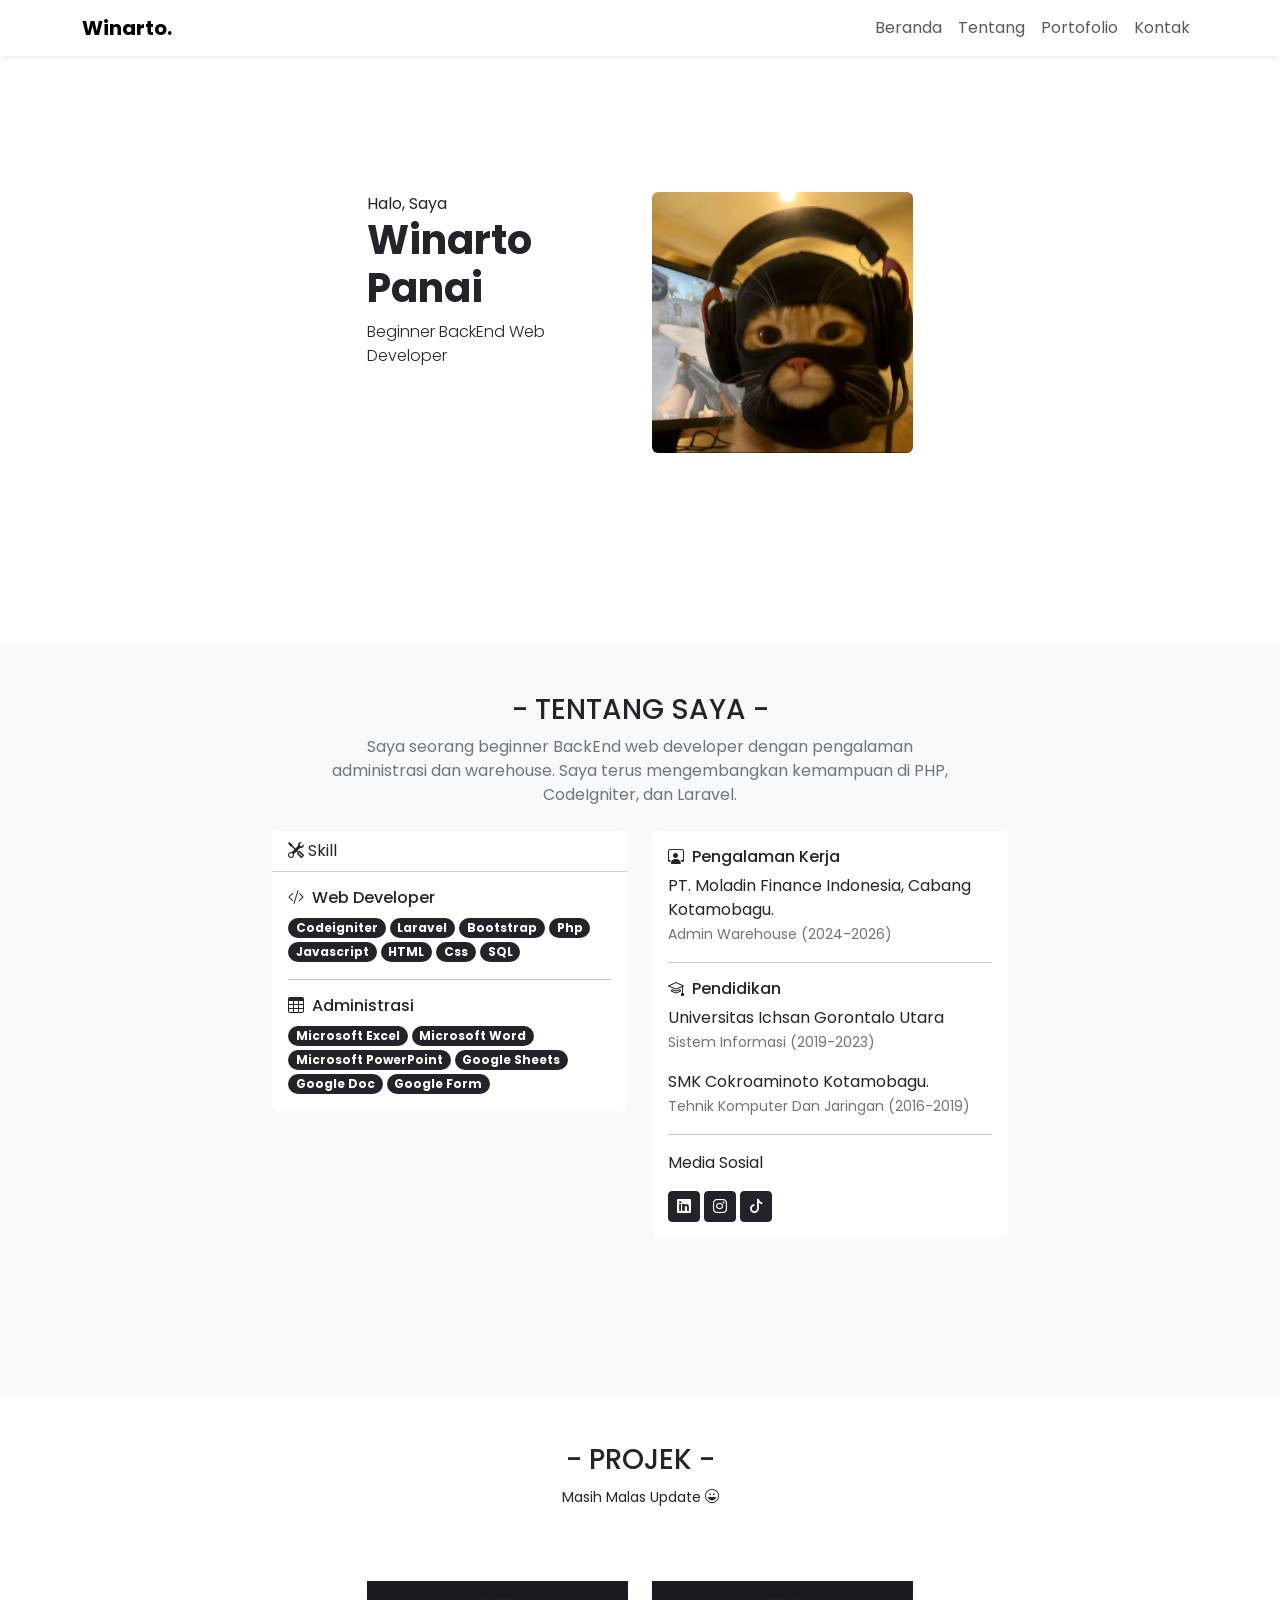
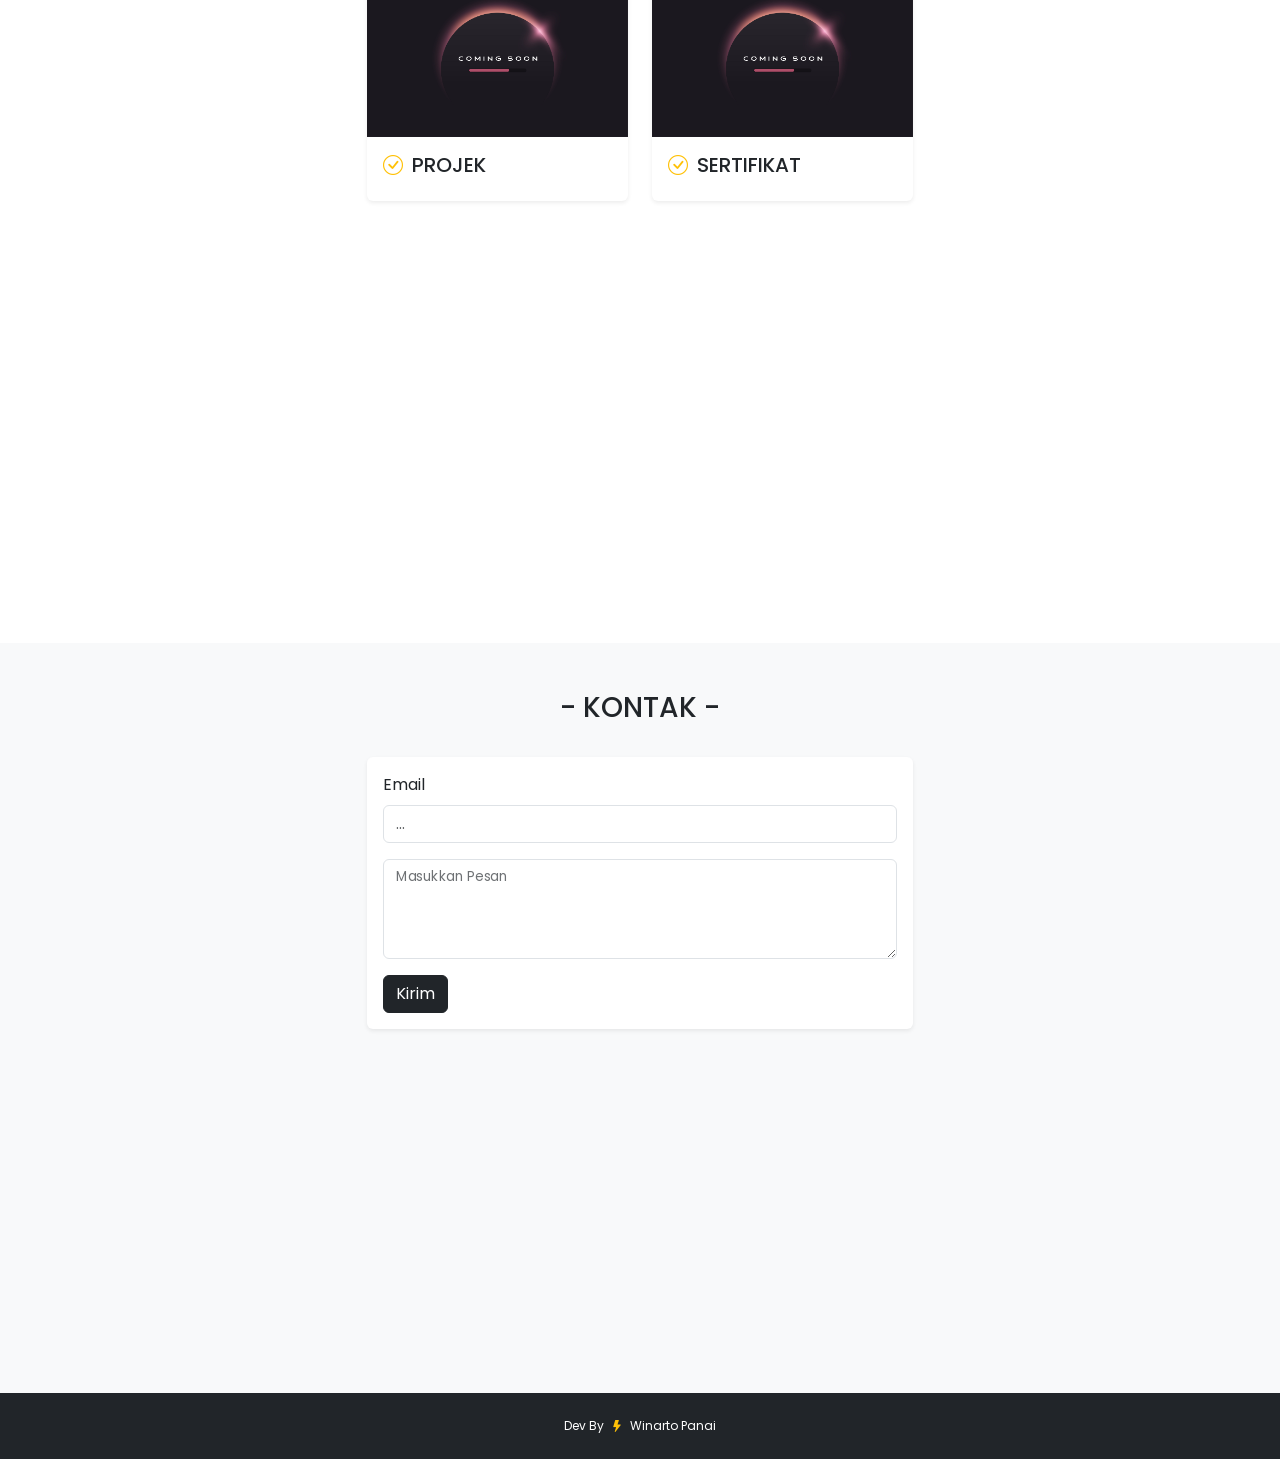
<file: index.html>
<!doctype html>
<html lang="en" id="beranda">
  <head>

    <!-- ngapain lu di sini kontol -->

    <meta name="description" content="Portfolio Winarto Panai">
    <meta name="keywords" content="Winarto Panai">
    <meta name="author" content="Winarto Panai">
    <meta name="robots" content="index, follow">
    <meta charset="utf-8">
    <meta name="viewport" content="width=device-width, initial-scale=1">
    <title>Winarto Panai</title>

    <!-- / -->
    <link rel="stylesheet" href="https://cdn.jsdelivr.net/npm/bootstrap-icons@1.13.1/font/bootstrap-icons.min.css">
    <link href="https://cdn.jsdelivr.net/npm/bootstrap@5.3.8/dist/css/bootstrap.min.css" rel="stylesheet" integrity="sha384-sRIl4kxILFvY47J16cr9ZwB07vP4J8+LH7qKQnuqkuIAvNWLzeN8tE5YBujZqJLB" crossorigin="anonymous">
    <link rel="stylesheet" href="css/winartopanai.css">
    <link rel="preconnect" href="https://fonts.googleapis.com">
    <link rel="preconnect" href="https://fonts.gstatic.com" crossorigin>
    <link href="https://fonts.googleapis.com/css2?family=Poppins:ital,wght@0,100;0,200;0,300;0,400;0,500;0,600;0,700;0,800;0,900;1,100;1,200;1,300;1,400;1,500;1,600;1,700;1,800;1,900&display=swap" rel="stylesheet">
    <!-- / -->


  </head>
  <body>

<!-- navbar -->
<nav class="navbar navbar-expand-lg bg-white navbar-white shadow-sm fixed-top">
  <div class="container">
    <a class="navbar-brand fw-bold" href="#beranda">
      Winarto.
    </a>
    <button class="navbar-toggler" type="button" data-bs-toggle="collapse" data-bs-target="#navbarNav" aria-controls="navbarNav" aria-expanded="false" aria-label="Toggle navigation">
      <span class="navbar-toggler-icon"></span>
    </button>
    <div class="collapse navbar-collapse" id="navbarNav">
      <ul class="navbar-nav ms-auto">
        <li class="nav-item">
          <a class="nav-link" aria-current="page" href="#beranda">Beranda</a>
        </li>
        <li class="nav-item">
          <a class="nav-link" href="#tentang">Tentang</a>
        </li>
        <li class="nav-item">
          <a class="nav-link" href="#portofolio">Portofolio</a>
        </li>
        <li class="nav-item">
          <a class="nav-link" href="#kontak">Kontak</a>
        </li>
      </ul>
    </div>
  </div>
</nav>
<!-- navbar -->

<!-- jumbotron -->
<section class="jumbotron">
  <div class="container">

    <!-- row -->
    <div class="row justify-content-center">

      <div class="col-md-3">
        <span>Halo, Saya</span> <h1 class="display-6 fw-bold">Winarto Panai</h1>
        <p class="lead fs-6">Beginner BackEnd Web Developer</p>
      </div>

      <div class="col-md-3">
        <img src="img/winartopanai.png" class="img-fluid rounded" alt="">
      </div>

    </div>
    <!-- row -->

  </div>
</section>
<!-- jumbotron -->

<!-- tentang -->
<section class="tentang bg-light" id="tentang">
  <div class="container">
    
    <!-- row -->
     <div class="row justify-content-center text-center mb-2">
      <div class="col-md-7 mt-5">
        <h3>- TENTANG SAYA -</h3>
        <p class="text-secondary">
          Saya seorang beginner BackEnd web developer dengan pengalaman administrasi dan warehouse.
          Saya terus mengembangkan kemampuan di PHP, CodeIgniter, dan Laravel.
        </p>
      </div>
     </div>
    <!-- row -->

    <!-- row -->
     <div class="row justify-content-center">

      <!-- col -->
      <div class="col-md-4 mb-4">
      <div class="card border-0">
        <div class="card-header bg-white">
          <i class="bi bi-tools"></i>
          Skill
        </div>
        <div class="card-body">
          <h6 class="card-title">
            <i class="bi bi-code-slash me-1"></i>
            Web Developer
          </h6>
          <span class="badge rounded-pill text-bg-dark">Codeigniter</span>
          <span class="badge rounded-pill text-bg-dark">Laravel</span>
          <span class="badge rounded-pill text-bg-dark">Bootstrap</span>
          <span class="badge rounded-pill text-bg-dark">Php</span>
          <span class="badge rounded-pill text-bg-dark">Javascript</span>
          <span class="badge rounded-pill text-bg-dark">HTML</span>
          <span class="badge rounded-pill text-bg-dark">Css</span>
          <span class="badge rounded-pill text-bg-dark">SQL</span>

          <hr>
          
          <h6 class="card-title">
            <i class="bi bi-table me-1"></i>
            Administrasi
          </h6>
          <span class="badge rounded-pill text-bg-dark">Microsoft Excel</span>
          <span class="badge rounded-pill text-bg-dark">Microsoft Word</span>
          <span class="badge rounded-pill text-bg-dark">Microsoft PowerPoint</span>
          <span class="badge rounded-pill text-bg-dark">Google Sheets</span>
          <span class="badge rounded-pill text-bg-dark">Google Doc</span>
          <span class="badge rounded-pill text-bg-dark">Google Form</span>

        </div>
      </div>
      </div>
      <!-- col -->


      <!-- col -->
       <div class="col-md-4 mb-4">
        <div class="card border-0">
          <div class="card-body">
            <h6 class="card-title">
              <i class="bi bi-person-workspace me-1"></i>
              Pengalaman Kerja
            </h6>
            <p class="card-text">
              PT. Moladin Finance Indonesia, Cabang Kotamobagu. <br>
              <small class="text-secondary">Admin Warehouse (2024-2026)</small>
            </p>
            <hr>
            <h6 class="card-title">
              <i class="bi bi-mortarboard me-1"></i>
              Pendidikan
            </h6>
            <p class="card-text">
              Universitas Ichsan Gorontalo Utara <br>
              <small class="text-secondary">Sistem Informasi (2019-2023)</small>
            </p>
            <p class="card-text">
              SMK Cokroaminoto Kotamobagu. <br>
              <small class="text-secondary">Tehnik Komputer Dan Jaringan (2016-2019)</small>
            </p>
            <hr>
            <p class="card-text">Media Sosial</p>
            <p class="card-text">
              <a href="https://id.linkedin.com/in/winartopanai-wp131" class="text-decoration-none btn btn-sm btn-dark" target="_blank">
                <i class="bi bi-linkedin"></i>
              </a>
              <a href="https://www.instagram.com/winartopanai?stkn=MXAzb2RvZG12bno5Zg==" class="text-decoration-none btn btn-sm btn-dark" target="_blank">
                <i class="bi bi-instagram"></i>
              </a>
              <a href="https://www.tiktok.com/@winartopanai?is_from_webapp=1&sender_device=pc" class="text-decoration-none btn btn-sm btn-dark" target="_blank">
                <i class="bi bi-tiktok"></i>
              </a>
            </p>
          </div>
        </div>
       </div>
      <!-- col -->


     </div>
    <!-- row -->

  </div>
</section>
<!-- tentang -->



<!-- portofolio -->
<section class="portofolio" id="portofolio">
  <div class="container">
    
    <!-- row -->
     <div class="row justify-content-center text-center mt-5 mb-5">
      <div class="col">
        <h3>- PROJEK -</h3>
        <small>
          Masih Malas Update
          <i class="bi bi-emoji-laughing"></i>
        </small>
      </div>
     </div>
    <!-- row -->

    <!-- row -->
     <div class="row justify-content-center">

      <!-- col -->
      <div class="col-md-3 g-4">
      <div class="card border-0 shadow-sm">
        <img src="img/24504365_03092022_rorozoa_10.jpg"card-img-top" alt="...">
        <div class="card-body">
          <h5 class="card-title">
            <i class="bi bi-check-circle text-warning me-1"></i>
            PROJEK
          </h5>
        </div>
      </div>
      </div>
      <!-- col -->

      <!-- col -->
      <div class="col-md-3 g-4">
      <div class="card border-0 shadow-sm">
        <img src="img/24504365_03092022_rorozoa_10.jpg"card-img-top" alt="...">
        <div class="card-body">
          <h5 class="card-title">
            <i class="bi bi-check-circle text-warning me-1"></i>
            SERTIFIKAT
          </h5>
        </div>
      </div>
      </div>
      <!-- col -->       

     </div>
    <!-- row -->



  </div>
</section>
<!-- portofolio -->

<!-- kontak -->
<section class="kontak bg-light" id="kontak">
  <div class="container">

    <!-- row -->
    <div class="row justify-content-center text-center">
      <div class="col mt-5 mb-4">
        <h3>- KONTAK -</h3>
      </div>
    </div>
    <!-- row -->

    <!-- row -->
    <div class="row justify-content-center">

      <!-- col -->
      <div class="col-md-6">
        <div class="card border-0 shadow-sm">
          <div class="card-body">

          <form action="https://formspree.io/f/xayvkyoj" method="POST">
            <div class="mb-3">
              <label for="email" class="form-label">Email</label>
              <input type="email" class="form-control" aria-describedby="emailHelp" placeholder="...">
            </div>
            
            <div class="form-floating mb-3">
              <textarea class="form-control" name="message" id="floatingTextarea2" style="height: 100px"></textarea>
              <label for="floatingTextarea2">Masukkan Pesan</label>
            </div>

            <button type="submit" class="btn btn-dark">Kirim</button>
          </form>

          </div>
        </div>
      </div>
      <!-- col -->

    </div>
    <!-- rows -->

  </div>
</section>
<!-- kontak --> 


<footer class="bg-dark pt-4 pb-2">
  <div class="container">
    <div class="row justify-content-center text-center">
      <div class="col">
        <p class="text-white">
          Dev By
          <i class="bi bi-lightning-fill me-1 ms-1 text-warning"></i>
          Winarto Panai
        </p>
      </div>
    </div>
  </div>
</footer>













    <script src="https://cdn.jsdelivr.net/npm/bootstrap@5.3.8/dist/js/bootstrap.bundle.min.js" integrity="sha384-FKyoEForCGlyvwx9Hj09JcYn3nv7wiPVlz7YYwJrWVcXK/BmnVDxM+D2scQbITxI" crossorigin="anonymous"></script>
  </body>
</html>
</file>
<file: css/winartopanai.css>
/* ngapain lu buka file ini kontol! */

.poppins-regular {
  font-family: "Poppins", sans-serif;
  font-weight: 400;
  font-style: normal;
}

body {
  font-family: 'Poppins', sans-serif;
  font-weight: 400;
}
/* ---------------------------------- */


/*jumbotrom*/
.jumbotron {
  padding: 12rem 2rem;
}
/* jumbotron */



/* tentang saya */
.tentang {
  min-height: 750px;
}

/* portofolio */
.portofolio {
  min-height: 800px;
}

/* kontak */
.kontak {
  min-height: 750px;
}

/* footer */
footer p {
  font-size: 12px;
}
</file>
